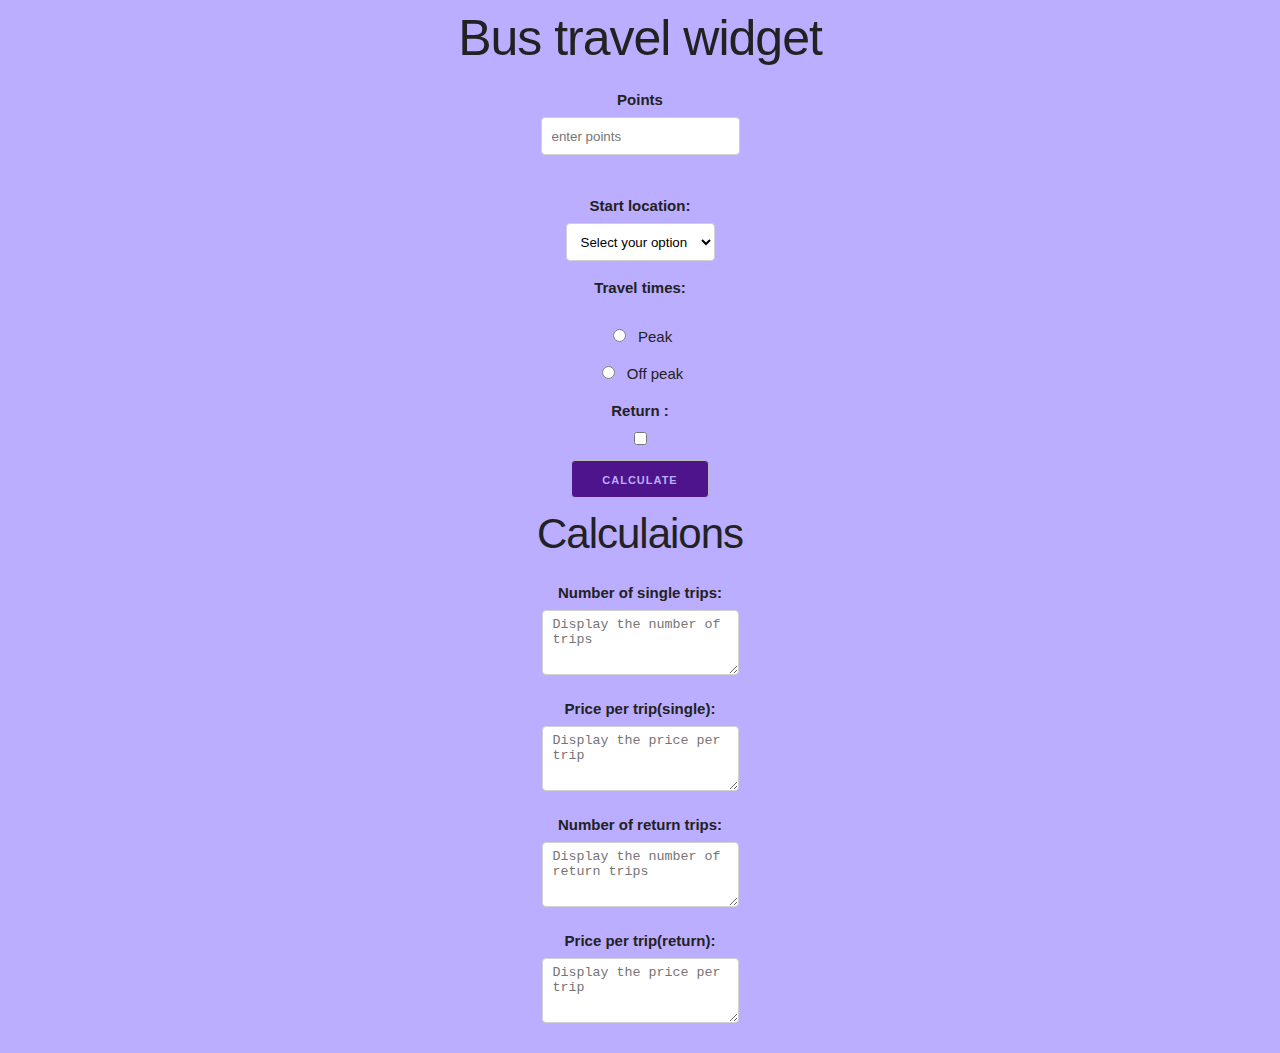
<file: index.html>
<!DOCTYPE html>
<html lang="en">
   
<head>
    <meta charset="UTF-8">
    <meta http-equiv="X-UA-Compatible" content="IE=edge">
    <meta name="viewport" content="width=device-width, initial-scale=1.0">
    <link rel="stylesheet" href="./skeleton.css">

    <link rel="stylesheet" href="./bus.css">

    <title>Bus Ticket</title>
</head>

<body>
    <h1>Bus travel widget</h1>
    <div class="row">
        <label class="col-4">Points</label>
        <input class="col-8 points" type="number" placeholder="enter points">

    </div>
    <br>
    <div>
        <label for="regNums">Start location:</label>
        <select name="locations" class="locations">
            <option value="" disabled selected>Select your option</option>
            <option value="khayelitsha">Khayelitsha</option>
            <option value="dunoon">Dunoon</option>
            <option value="mitchellsPlain">Mitchells Plain</option>
        </select>
    </div>
    <p>Travel times:</p>
    <div class="" >
        <label class="">
            <input type="radio" name="peakOrNoPeak" class="radioButtons" value="peak">
            <span class="label-body">Peak</span>
        </label>
        <label class="">
            <input type="radio" name="peakOrNoPeak" class="radioButtons" value="offPeak">
            <span class="label-body">Off peak</span>
        </label>
        <div class="row">
            <label class="col-6" for="checkbox">Return :</label><input type="checkbox" class="col-6 checkbox" name="checkbox" value="return">

        </div>
        <button class="calculateBtn">Calculate</button>
    </div>
    <h2>Calculaions</h2>
    <div >
        <label>Number of single trips:</label>
        <textarea class="singleTrip" type="number" placeholder="Display the number of trips"></textarea>
        
        <label>Price per trip(single):</label>
        <textarea class="singlePrice" type="number" placeholder="Display the price per trip"></textarea>
        
        <label>Number of return trips:</label>
        <textarea class="returnTrip" type="number" placeholder="Display the number of return trips"></textarea>
     
        <label>Price per trip(return):</label>
        <textarea class="returnPrice" type="number" placeholder="Display the price per trip"></textarea>

    </div>




    <script src="./busFactory.js"></script>
    <script src="./busDOM.js"></script>
</body>

</html>
</file>
<file: skeleton.css>
/*
* Skeleton V2.0.4
* Copyright 2014, Dave Gamache
* www.getskeleton.com
* Free to use under the MIT license.
* http://www.opensource.org/licenses/mit-license.php
* 12/29/2014
*/


/* Table of contents
––––––––––––––––––––––––––––––––––––––––––––––––––
- Grid
- Base Styles
- Typography
- Links
- Buttons
- Forms
- Lists
- Code
- Tables
- Spacing
- Utilities
- Clearing
- Media Queries
*/


/* Grid
–––––––––––––––––––––––––––––––––––––––––––––––––– */
.container {
    position: relative;
    width: 100%;
    max-width: 960px;
    margin: 0 auto;
    padding: 0 20px;
    box-sizing: border-box; }
  .column,
  .columns {
    width: 100%;
    float: left;
    box-sizing: border-box; }
  
  /* For devices larger than 400px */
  @media (min-width: 400px) {
    .container {
      width: 85%;
      padding: 0; }
  }
  
  /* For devices larger than 550px */
  @media (min-width: 550px) {
    .container {
      width: 80%; }
    .column,
    .columns {
      margin-left: 4%; }
    .column:first-child,
    .columns:first-child {
      margin-left: 0; }
  
    .one.column,
    .one.columns                    { width: 4.66666666667%; }
    .two.columns                    { width: 13.3333333333%; }
    .three.columns                  { width: 22%;            }
    .four.columns                   { width: 30.6666666667%; }
    .five.columns                   { width: 39.3333333333%; }
    .six.columns                    { width: 48%;            }
    .seven.columns                  { width: 56.6666666667%; }
    .eight.columns                  { width: 65.3333333333%; }
    .nine.columns                   { width: 74.0%;          }
    .ten.columns                    { width: 82.6666666667%; }
    .eleven.columns                 { width: 91.3333333333%; }
    .twelve.columns                 { width: 100%; margin-left: 0; }
  
    .one-third.column               { width: 30.6666666667%; }
    .two-thirds.column              { width: 65.3333333333%; }
  
    .one-half.column                { width: 48%; }
  
    /* Offsets */
    .offset-by-one.column,
    .offset-by-one.columns          { margin-left: 8.66666666667%; }
    .offset-by-two.column,
    .offset-by-two.columns          { margin-left: 17.3333333333%; }
    .offset-by-three.column,
    .offset-by-three.columns        { margin-left: 26%;            }
    .offset-by-four.column,
    .offset-by-four.columns         { margin-left: 34.6666666667%; }
    .offset-by-five.column,
    .offset-by-five.columns         { margin-left: 43.3333333333%; }
    .offset-by-six.column,
    .offset-by-six.columns          { margin-left: 52%;            }
    .offset-by-seven.column,
    .offset-by-seven.columns        { margin-left: 60.6666666667%; }
    .offset-by-eight.column,
    .offset-by-eight.columns        { margin-left: 69.3333333333%; }
    .offset-by-nine.column,
    .offset-by-nine.columns         { margin-left: 78.0%;          }
    .offset-by-ten.column,
    .offset-by-ten.columns          { margin-left: 86.6666666667%; }
    .offset-by-eleven.column,
    .offset-by-eleven.columns       { margin-left: 95.3333333333%; }
  
    .offset-by-one-third.column,
    .offset-by-one-third.columns    { margin-left: 34.6666666667%; }
    .offset-by-two-thirds.column,
    .offset-by-two-thirds.columns   { margin-left: 69.3333333333%; }
  
    .offset-by-one-half.column,
    .offset-by-one-half.columns     { margin-left: 52%; }
  
  }
  
  
  /* Base Styles
  –––––––––––––––––––––––––––––––––––––––––––––––––– */
  /* NOTE
  html is set to 62.5% so that all the REM measurements throughout Skeleton
  are based on 10px sizing. So basically 1.5rem = 15px :) */
  html {
    font-size: 62.5%; }
  body {
    font-size: 1.5em; /* currently ems cause chrome bug misinterpreting rems on body element */
    line-height: 1.6;
    font-weight: 400;
    font-family: "Raleway", "HelveticaNeue", "Helvetica Neue", Helvetica, Arial, sans-serif;
    color: #222; }
  
  
  /* Typography
  –––––––––––––––––––––––––––––––––––––––––––––––––– */
  h1, h2, h3, h4, h5, h6 {
    margin-top: 0;
    margin-bottom: 2rem;
    font-weight: 300; }
  h1 { font-size: 4.0rem; line-height: 1.2;  letter-spacing: -.1rem;}
  h2 { font-size: 3.6rem; line-height: 1.25; letter-spacing: -.1rem; }
  h3 { font-size: 3.0rem; line-height: 1.3;  letter-spacing: -.1rem; }
  h4 { font-size: 2.4rem; line-height: 1.35; letter-spacing: -.08rem; }
  h5 { font-size: 1.8rem; line-height: 1.5;  letter-spacing: -.05rem; }
  h6 { font-size: 1.5rem; line-height: 1.6;  letter-spacing: 0; }
  
  /* Larger than phablet */
  @media (min-width: 550px) {
    h1 { font-size: 5.0rem; }
    h2 { font-size: 4.2rem; }
    h3 { font-size: 3.6rem; }
    h4 { font-size: 3.0rem; }
    h5 { font-size: 2.4rem; }
    h6 { font-size: 1.5rem; }
  }
  
  p {
    margin-top: 0; }
  
  
  /* Links
  –––––––––––––––––––––––––––––––––––––––––––––––––– */
  a {
    color: #1EAEDB; }
  a:hover {
    color: #0FA0CE; }
  
  
  /* Buttons
  –––––––––––––––––––––––––––––––––––––––––––––––––– */
  .button,
  button,
  input[type="submit"],
  input[type="reset"],
  input[type="button"] {
    display: inline-block;
    height: 38px;
    padding: 0 30px;
    color: #555;
    text-align: center;
    font-size: 11px;
    font-weight: 600;
    line-height: 38px;
    letter-spacing: .1rem;
    text-transform: uppercase;
    text-decoration: none;
    white-space: nowrap;
    background-color: transparent;
    border-radius: 4px;
    border: 1px solid #bbb;
    cursor: pointer;
    box-sizing: border-box; }
  .button:hover,
  button:hover,
  input[type="submit"]:hover,
  input[type="reset"]:hover,
  input[type="button"]:hover,
  .button:focus,
  button:focus,
  input[type="submit"]:focus,
  input[type="reset"]:focus,
  input[type="button"]:focus {
    color: #333;
    border-color: #888;
    outline: 0; }
  .button.button-primary,
  button.button-primary,
  input[type="submit"].button-primary,
  input[type="reset"].button-primary,
  input[type="button"].button-primary {
    color: #FFF;
    background-color: #33C3F0;
    border-color: #33C3F0; }
  .button.button-primary:hover,
  button.button-primary:hover,
  input[type="submit"].button-primary:hover,
  input[type="reset"].button-primary:hover,
  input[type="button"].button-primary:hover,
  .button.button-primary:focus,
  button.button-primary:focus,
  input[type="submit"].button-primary:focus,
  input[type="reset"].button-primary:focus,
  input[type="button"].button-primary:focus {
    color: #FFF;
    background-color: #1EAEDB;
    border-color: #1EAEDB; }
  
  
  /* Forms
  –––––––––––––––––––––––––––––––––––––––––––––––––– */
  input[type="email"],
  input[type="number"],
  input[type="search"],
  input[type="text"],
  input[type="tel"],
  input[type="url"],
  input[type="password"],
  textarea,
  select {
    height: 38px;
    padding: 6px 10px; /* The 6px vertically centers text on FF, ignored by Webkit */
    background-color: #fff;
    border: 1px solid #D1D1D1;
    border-radius: 4px;
    box-shadow: none;
    box-sizing: border-box; }
  /* Removes awkward default styles on some inputs for iOS */
  input[type="email"],
  input[type="number"],
  input[type="search"],
  input[type="text"],
  input[type="tel"],
  input[type="url"],
  input[type="password"],
  textarea {
    -webkit-appearance: none;
       -moz-appearance: none;
            appearance: none; }
  textarea {
    min-height: 65px;
    padding-top: 6px;
    padding-bottom: 6px; }
  input[type="email"]:focus,
  input[type="number"]:focus,
  input[type="search"]:focus,
  input[type="text"]:focus,
  input[type="tel"]:focus,
  input[type="url"]:focus,
  input[type="password"]:focus,
  textarea:focus,
  select:focus {
    border: 1px solid #33C3F0;
    outline: 0; }
  label,
  legend {
    display: block;
    margin-bottom: .5rem;
    font-weight: 600; }
  fieldset {
    padding: 0;
    border-width: 0; }
  input[type="checkbox"],
  input[type="radio"] {
    display: inline; }
  label > .label-body {
    display: inline-block;
    margin-left: .5rem;
    font-weight: normal; }
  
  
  /* Lists
  –––––––––––––––––––––––––––––––––––––––––––––––––– */
  ul {
    list-style: circle inside; }
  ol {
    list-style: decimal inside; }
  ol, ul {
    padding-left: 0;
    margin-top: 0; }
  ul ul,
  ul ol,
  ol ol,
  ol ul {
    margin: 1.5rem 0 1.5rem 3rem;
    font-size: 90%; }
  li {
    margin-bottom: 1rem; }
  
  
  /* Code
  –––––––––––––––––––––––––––––––––––––––––––––––––– */
  code {
    padding: .2rem .5rem;
    margin: 0 .2rem;
    font-size: 90%;
    white-space: nowrap;
    background: #F1F1F1;
    border: 1px solid #E1E1E1;
    border-radius: 4px; }
  pre > code {
    display: block;
    padding: 1rem 1.5rem;
    white-space: pre; }
  
  
  /* Tables
  –––––––––––––––––––––––––––––––––––––––––––––––––– */
  th,
  td {
    padding: 12px 15px;
    text-align: left;
    border-bottom: 1px solid #E1E1E1; }
  th:first-child,
  td:first-child {
    padding-left: 0; }
  th:last-child,
  td:last-child {
    padding-right: 0; }
  
  
  /* Spacing
  –––––––––––––––––––––––––––––––––––––––––––––––––– */
  button,
  .button {
    margin-bottom: 1rem; }
  input,
  textarea,
  select,
  fieldset {
    margin-bottom: 1.5rem; }
  pre,
  blockquote,
  dl,
  figure,
  table,
  p,
  ul,
  ol,
  form {
    margin-bottom: 2.5rem; }
  
  
  /* Utilities
  –––––––––––––––––––––––––––––––––––––––––––––––––– */
  .u-full-width {
    width: 100%;
    box-sizing: border-box; }
  .u-max-full-width {
    max-width: 100%;
    box-sizing: border-box; }
  .u-pull-right {
    float: right; }
  .u-pull-left {
    float: left; }
  
  
  /* Misc
  –––––––––––––––––––––––––––––––––––––––––––––––––– */
  hr {
    margin-top: 3rem;
    margin-bottom: 3.5rem;
    border-width: 0;
    border-top: 1px solid #E1E1E1; }
  
  
  /* Clearing
  –––––––––––––––––––––––––––––––––––––––––––––––––– */
  
  /* Self Clearing Goodness */
  .container:after,
  .row:after,
  .u-cf {
    content: "";
    display: table;
    clear: both; }
  
  
  /* Media Queries
  –––––––––––––––––––––––––––––––––––––––––––––––––– */
  /*
  Note: The best way to structure the use of media queries is to create the queries
  near the relevant code. For example, if you wanted to change the styles for buttons
  on small devices, paste the mobile query code up in the buttons section and style it
  there.
  */
  
  
  /* Larger than mobile */
  @media (min-width: 400px) {}
  
  /* Larger than phablet (also point when grid becomes active) */
  @media (min-width: 550px) {}
  
  /* Larger than tablet */
  @media (min-width: 750px) {}
  
  /* Larger than desktop */
  @media (min-width: 1000px) {}
  
  /* Larger than Desktop HD */
  @media (min-width: 1200px) {}
</file>
<file: bus.css>
body{
    background-color: #bbadff;
    text-align: center;
    font-weight: bold;
}

.calculateBtn{
    background-color: #4e148c;
    color: #bbadff;
}
.calculateBtn:hover{
    color: lightblue;
}
</file>
